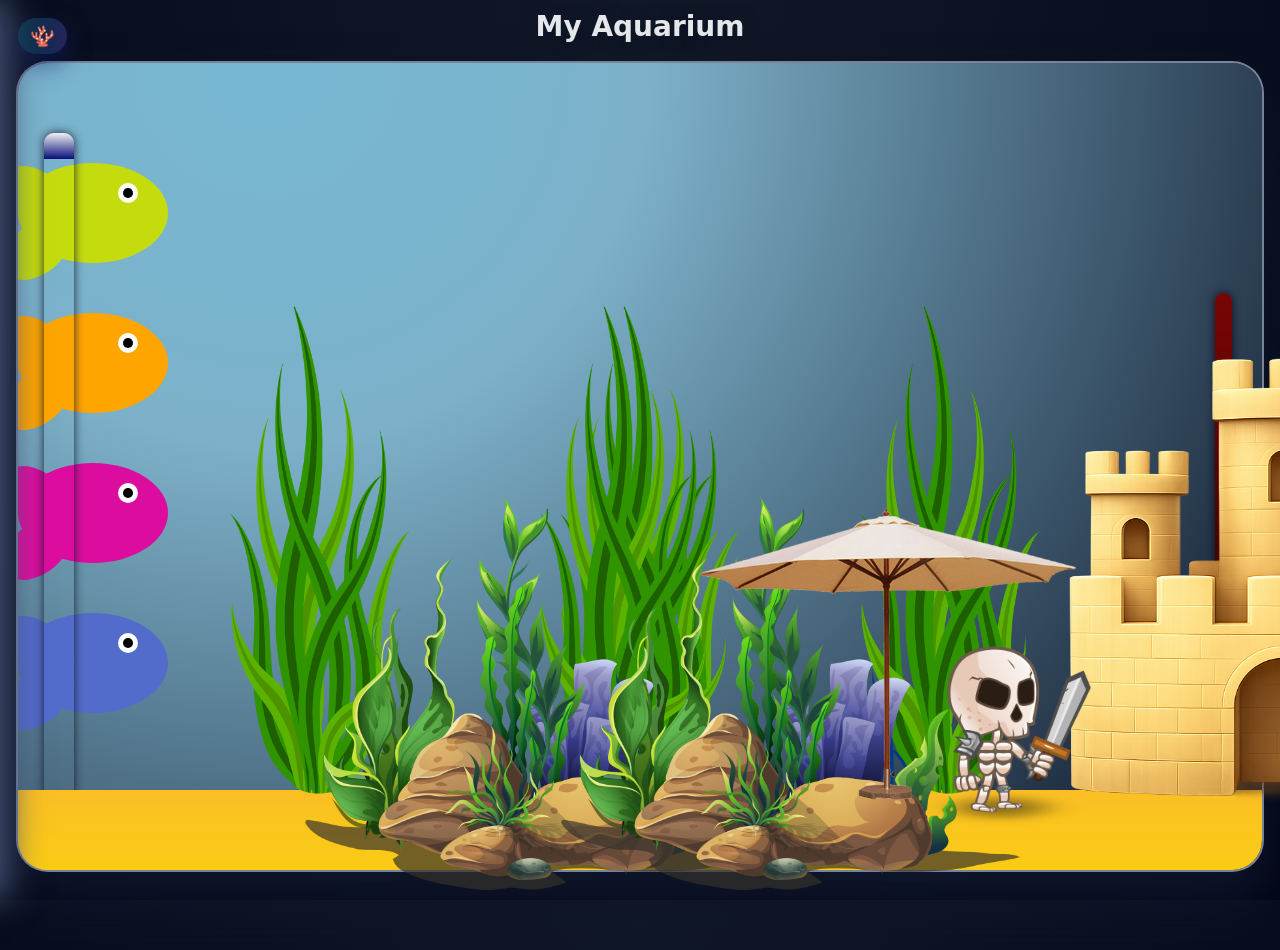
<file: index.html>
<!DOCTYPE html>
<html lang="en">
<head>
  <meta charset="UTF-8" />
  <title>My Aquarium</title>
  <link rel="stylesheet" href="styles.css" />
</head>

<body>

  <button class="menu-toggle" id="menu-toggle">🪸</button>

  <h1 class="app-title">My Aquarium</h1>

  <div class="aquarium-wrapper">
    <div class="aquarium" id="aquarium">
      <div class="water"></div>


      <div class="water-dirt" id="water-dirt"></div>


      <div id="fish-container">


  <div class="fish1" style="top: 400px; animation-delay: 0s;">
    <div class="fish1-body">
      <div class="eye"><div class="pupil"></div></div>
    </div>
    <div class="fin1"></div>
    <div class="fin fin-bottom1"></div>
  </div>

  <div class="fish" style="top: 250px; animation-delay: 0s;">
    <div class="fish-body">
      <div class="eye"><div class="pupil"></div></div>
    </div>
    <div class="fin"></div>
    <div class="fin fin-bottom"></div>
  </div>



  <div class="fish2" style="top: 100px; animation-delay: 0s;">
    <div class="fish-body2">
      <div class="eye"><div class="pupil"></div></div>
    </div>
    <div class="fin2"></div>
    <div class="fin fin-bottom2"></div>
  </div>



  <div class="fish3" style="top: 550px; animation-delay: 0s;">
    <div class="fish-body3">
      <div class="eye"><div class="pupil"></div></div>
    </div>
    <div class="fin3"></div>
    <div class="fin fin-bottom3"></div>
  </div>



  <div class="fish4" style="top: 750px; animation-delay: 0s;">
    <div class="fish-body4">
      <div class="eye"><div class="pupil"></div></div>
    </div>
    <div class="fin4"></div>
    <div class="fin fin-bottom4"></div>
  </div>
 


      <div id="bubbles-container"></div>

      <div class="heater" id="heater-icon">
        <div class="heater-bulb"></div>
      </div>

      <div class="filter" id="filter-icon">
        <div class="filter-top"></div>
        <div class="filter-bubbles"></div>
      </div>

      <div class="decor sand"></div>
    </div>
  </div>


  <img class="seaweed seaweed-left" src="seaweed2.png" alt="seaweed">
<img class="seaweed seaweed-right" src="seaweed2.png" alt="seaweed">
<img class="seaweed seaweed-left1" src="seaweed2.png" alt="seaweed">
<img class="seaweed seaweed-right1" src="seaweed2.png" alt="seaweed">
<img  class="castle" src="castle_cropped.png" alt="castle">
<img  class="seaweed1" src="foto1.png" alt="seaweed">
<img  class="seaweed2" src="foto1.png" alt="seaweed">
<img class="knight"  src="knight .png" alt="knight ">
<img  class="umbrella" src="umbrella.png" alt="umbrella">



  <div class="side-panel-backdrop" id="side-panel-backdrop"></div>

  <aside class="side-panel" id="side-panel">

    <div class="panel-header">
      <span>Aquarium Control Hub</span>
      <button id="close-panel-btn" class="close-panel-btn">✕</button>
    </div>

    <section class="panel-section">
      <h2>Light & Ambience</h2>

      <p>Mode: <span id="day-night-label">Day</span></p>
      <div class="mode-buttons">
        <button class="mode-dn" data-mode="day">Day</button>
        <button class="mode-dn" data-mode="night">Night</button>
      </div>

      <p>Lights: <span id="light-status">On</span></p>
      <button id="toggle-light-btn">Turn Lights Off</button>


      <p class="small-label">Simulation Time: <span id="time-display">--:--</span></p>
    </section>

    <section class="panel-section">
      <h2>Water Conditions</h2>
      <p>Temperature: <span id="temp-value">24</span> °C</p>
      <p>Heater: <span id="heater-status">Off</span></p>

          <p>
        <label for="temp1">Temperature </label>
        <input type="range" id="temp1" name="temp1" min="22" max="28" step="0.1" value="22" />
        </p>

      <datalist id="values">
        <option label="22"></option>
        <option label="23"></option>
        <option label="24"></option>
        <option label="25"></option>
        <option label="26"></option>
        <option label="27"></option>
        <option label="28"></option>
          </datalist>


    </section>

    <section class="panel-section">
      <h2>Tank Cleanliness</h2>
      <p>Cleanliness: <span id="cleanliness-value">100</span>%</p>
      <p>Filter: <span id="filter-status">Off</span></p>
    </section>

    <section class="panel-section">
      <h2>Feeding System</h2>

      <button id="feed-button">Feed Fish</button>
      <p>Last Feeding: <span id="last-fed-label">—</span></p>

      <h3>Auto-Feeding</h3>

      <form id="feeding-form">
        <label>
          Time (HH:MM):
          <input id="feeding-time-input" type="time" required />
        </label>
        <button type="submit">Add Time</button>
      </form>

      <ul id="feeding-times-list"></ul>

    </section>

  </aside>


  <script src="main.js"></script>
</body>
</html>
</file>
<file: styles.css>
:root {
  --panel-bg: #000000;
  --text: #e5e7eb;

}

* {
  box-sizing: border-box;
  margin: 0;
  padding: 0;
}

body {
  font-family: system-ui, -apple-system, BlinkMacSystemFont, "SF Pro Text",
    sans-serif;
  background: radial-gradient(circle at top, #111827, #020617);
  color: var(--text);
  height: 100vh;
  overflow: hidden;
  display: flex;
  flex-direction: column;
  align-items: center;
}

.app-title {
  margin-top: 10px;
  margin-bottom: 8px;
  font-size: 28px;
  text-align: center;
  text-shadow: 0 0 16px rgba(15, 23, 42, 0.8);
}

/* night */

body.night .aquarium {
  filter: brightness(0.65);
}

body.lights-off .aquarium {
  filter: brightness(0.3) contrast(1.1);
}

/* bottom menu  */

.menu-toggle {
  position: absolute;
  left: 18px;
  top: 14px;
  z-index: 30;
  border: none;
  border-radius: 999px;
  padding: 6px 12px;
  background: linear-gradient(to right, #0b7ac0);
  color: #f9fafb;
  font-size: 20px;
  cursor: pointer;
  box-shadow: 0 10px 25px rgba(18, 34, 103, 0.6);
}

/* Обёртка аквариума */

.aquarium-wrapper {
  flex: 1;
  width: 100%;
  display: flex;
  justify-content: center;
  align-items: stretch;
  padding: 10px 16px 18px;
}

.aquarium {
  position: relative;
  width: 100%;
  max-width: 2200px;
  height: calc(100% - 10px);
  min-height: 420px;
  border-radius: 32px;
  overflow: hidden;
  border: 2px solid rgba(148, 163, 184, 0.7);
  box-shadow: 0 30px 50px rgba(15, 23, 42, 0.9);
  background: #343a54;
}

.water {
  position: absolute;
  inset: 0;
  background: radial-gradient(circle at 20% 0%, #78bad6 0%, #7eb3cb 30%, #0f172a 95%);
  opacity: 0.98;
}

.water-dirt {
  position: absolute;
  inset: 0;
  pointer-events: none;
}


/* Dekaration */

.decor {
  position: absolute;
  bottom: 0;
}

.sand {
  width: 100%;
  height: 80px;
  background: linear-gradient(to top, #facc15, #fbbf24);
}


/* Нагреватель (термометр условный) */

.heater {
  position: absolute;
  right: 30px;
  top: 230px;
  width: 17px;
  height: 600px;
  border-radius: 10px;
  background: linear-gradient(to bottom, #790505, #000000);
  box-shadow: 0 0 8px rgba(5, 9, 21, 0.9);
  display: flex;
  justify-content: center;
  align-items: flex-end;
  padding-bottom: 8px;
}

.heater-bulb {
  width: 18px;
  height: 18px;
  border-radius: 50%;
  background: #ffffff;
  box-shadow: 0 0 6px #ffffff;
  opacity: 0.4;
}

.heater.active .heater-bulb {
  background: #f97316;
  box-shadow: 0 0 12px rgba(249, 115, 22, 0.95);
  opacity: 1;
}

datalist {
  display: flex;
  flex-direction: column;
  justify-content: space-between;
  writing-mode: vertical-lr;
  width: 200px;
}

option {
  padding: 0;
}

input[type="range"] {
  width: 200px;
  margin: 0;
}

/* Filter */

.filter {
  position: absolute;
  left: 26px;
  top: 70px;
  width: 30px;
  height: 840px;
  border-radius: 10px;
  background: linear-gradient(to bottom, #0D1747);
  box-shadow: 0 0 10px rgba(15, 23, 42, 0.9);
  overflow: hidden;
}

.filter-top {
  height: 26px;
  background: linear-gradient(to bottom, #f1f1f1, #070e7a);
}

.filter-bubbles {
  position: absolute;
  left: 50%;
  top: 67px;
  width: 10px;
  height: 700px;
  transform: translateX(-50%);
  background-image: radial-gradient(circle, rgba(248, 250, 252, 0.8) 2px, transparent 3px);
  background-size: 8px 12px;
  background-position: 0 0;
  opacity: 0;
}

.filter.active .filter-bubbles {
  opacity: 0.8;
  animation: filter-bubble-move 20s linear infinite;
}

@keyframes filter-bubble-move {
  0% {
    background-position-y: 0;
  }
  100% {
    background-position-y: -24px;
  }
}


 /* Fish*/

/* Все рыбы плывут слева → направо */
.fish {
  width: 150px;
  height: 100px;
  position: absolute;
  animation: swim-right 20s linear infinite;
}

.fish1 {
  width: 100px;
  height: 70px;
  position: absolute;
  animation: swim-left 40s linear infinite;
}

.fish2 {
  width: 20px;
  height: 40px;
  position: absolute;
  animation: swim-left 35s linear infinite;
}

.fish3 {
  width: 20px;
  height: 40px;
  position: absolute;
  animation: swim-left 25s linear infinite;
}

.fish4 {
  width: 20px;
  height: 10px;
  position: absolute;
  animation: swim-left 45s linear infinite;
}

/* Анимация слева → направо */
@keyframes swim-right {
  0% {
    transform: translateX(-200px);
  }
  100% {
    transform: translateX(110vw);
  }
}
.fish-left {
  position: absolute;
  width: 150px;
  height: 100px;
  animation: swim-left 20s linear infinite;
}

/* справа → налево */
@keyframes swim-left {
  0% {
    transform: translateX(120vw) scaleX(-1);
  }
  100% {
    transform: translateX(-220px) scaleX(-1);
  }
}


/* Тело рыбы */
.fish-body {
  position: relative;
  background-color: orange;
  border-radius: 50%;
  width: 150px;
  height: 100px;
}

.fish1-body {
  position: relative;
  background-color: rgb(220, 13, 158);
  border-radius: 50%;
  width: 150px;
  height: 100px;
}

.fish-body2 {
  position: relative;
  background-color: rgb(196, 220, 13);
  border-radius: 50%;
  width: 150px;
  height: 100px;
}

.fish-body3 {
  position: relative;
  background-color: #536BCA;
  border-radius: 50%;
  width: 150px;
  height: 100px;
}

.fish-body4 {
  position: relative;
  background-color: #cbcb32;
  border-radius: 50%;
  width: 150px;
  height: 100px;
}
/* Глаз */
.eye {
  position: absolute;
  left: 100px;
  top: 20px;
  background-color: white;
  border-radius: 50%;
  width: 20px;
  height: 20px;
}

.pupil {
  background: black;
  width: 10px;
  height: 10px;
  border-radius: 50%;
  margin: 5px;
}

/* Плавники */

.fin {
  position: absolute;
  left: -20px;
  top: 10px;
  background-color: orange;
  border-radius: 50%;
  transform: rotate(40deg);
  width: 80px;
  height: 50px;
}


.fin1 {
  position: absolute;
  left: -20px;
  top: 10px;
  background-color: rgb(220, 13, 158);
  border-radius: 50%;
  transform: rotate(40deg);
  width: 80px;
  height: 50px;
}

.fin2 {
  position: absolute;
  left: -20px;
  top: 10px;
  background-color: rgb(196, 220, 13);
  border-radius: 50%;
  transform: rotate(40deg);
  width: 80px;
  height: 50px;
}

.fin3{
  position: absolute;
  left: -20px;
  top: 10px;
  background-color: #536BCA;
  border-radius: 50%;
  transform: rotate(40deg);
  width: 80px;
  height: 50px;
}

.fin4{
  position: absolute;
  left: -20px;
  top: 10px;
  background-color: #cbcb32;
  border-radius: 50%;
  transform: rotate(40deg);
  width: 80px;
  height: 50px;
}

.fin-bottom1 {
  top: 60px;
  transform: rotate(-40deg);
  background-color: rgb(220, 13, 158);
}

.fin-bottom2 {
  top: 60px;
  transform: rotate(-40deg);
  background-color: rgb(196, 220, 13);
}

.fin-bottom {
  top: 60px;
  transform: rotate(-40deg);
}

.fin-bottom3 {
  top: 60px;
  transform: rotate(-40deg);
  background-color: #536BCA;
}

.fin-bottom4 {
  top: 40px;
  transform: rotate(-40deg);
  background-color: #cbcb32;
}

/* Пузырьки */

#bubbles-container {
  position: absolute;
  inset: 0;
  overflow: hidden;
}

.bubble {
  position: absolute;
  bottom: 0;
  width: 8px;
  height: 8px;
  border-radius: 50%;
  border: 1px solid rgba(255, 255, 255, 0.7);
  background: rgba(248, 250, 252, 0.2);
  animation: bubble-rise 70s linear infinite;
}

@keyframes bubble-rise {
  0% {
    transform: translateY(0) scale(1.5);
    opacity: 0;
  }
  20% {
    opacity: 1;
  }
  100% {
    transform: translateY(-960px) scale(1.1);
    opacity: 0;
  }
}

/* Частицы корма */

.food {
  position: absolute;
  width: 6px;
  height: 6px;
  border-radius: 60%;
  background: #facc15;
  box-shadow: 0 0 4px rgba(250, 204, 21, 0.85);
  animation: food-fall 6s linear forwards;
}

@keyframes food-fall {
  0% {
    transform: translateY(0);
    opacity: 1;
  }
  100% {
    transform: translateY(340px);
    opacity: 0;
  }
}

/* Боковая панель */

.side-panel-backdrop {
  position: fixed;
  inset: 0;
  background: rgba(5, 26, 39, 0.7);
  opacity: 0;
  pointer-events: none;
  transition: opacity 0.5s ease;
  z-index: 35;
}

.side-panel-backdrop.open {
  opacity: 1;
  pointer-events: auto;
}

.side-panel {
  position: fixed;
  top: 0;
  left: 0;
  width: 310px;
  max-width: 80vw;
  height: 100%;
  background: var(--panel-bg);
  box-shadow: 12px 0 30px rgba(69, 83, 117, 0.9);
  padding: 16px 14px;
  display: flex;
  flex-direction: column;
  gap: 10px;
  transform: translateX(-100%);
  transition: transform 0.2s ease;
  z-index: 40;
}

.side-panel.open {
  transform: translateX(0);
}

.panel-header {
  display: flex;
  justify-content: space-between;
  align-items: center;
  margin-bottom: 6px;
  font-weight: 600;
}

.close-panel-btn {
  border: none;
  border-radius: 999px;
  padding: 4px 8px;
  background: #111827;
  color: #e5e7eb;
  cursor: pointer;
}

/* Секции панели */

.panel-section {
  border-radius: 16px;
  padding: 10px 12px;
  background: rgba(3, 19, 53, 0.96);
  border: 1px solid rgba(34, 30, 54, 0.7);
  font-size: 14px;
}

.panel-section h2 {
  font-size: 16px;
  margin-bottom: 6px;
}

.panel-section h3 {
  font-size: 14px;
  margin-top: 8px;
  margin-bottom: 4px;
}

.panel-section p {
  margin-bottom: 4px;
  color: var(--muted);
}

.small-label {
  font-size: 12px;
  color: var(--muted);
  margin-top: 4px;
}

/* Кнопки и формы */

button,
input {
  font: inherit;
}

button {
  border-radius: 1000px;
  border: none;
  padding: 6px 12px;
  margin-top: 4px;
  cursor: pointer;
  background: linear-gradient(to right, #033247, #24255c);
  color: #f9fafb;
  font-size: 13px;
  box-shadow: 0 10px 22px rgba(34, 90, 210, 0.45);
  transition: transform 0.1s ease, box-shadow 0.1s ease, opacity 0.1s ease;
}

button:hover {
  transform: translateY(-1px);
  box-shadow: 0 12px 24px rgba(27, 6, 92, 0.7);
}

button:disabled {
  opacity: 0.6;
  cursor: default;
  transform: none;
  box-shadow: none;
}

/* спец-кнопки */

.mode-buttons {
  display: flex;
  gap: 6px;
  margin-top: 4px;
  flex-wrap: wrap;
}

.mode-dn {
  padding-inline: 10px;
  font-size: 12px;
}

.light-controls {
  display: flex;
  flex-wrap: wrap;
  gap: 6px;
  align-items: center;
  margin-top: 4px;
}

.light-btn {
  padding-inline: 10px;
  font-size: 12px;
  font-size: 23px;
}

#feeding-form {
  display: flex;
  flex-direction: column;
  gap: 4px;
  margin-top: 4px;
}

#feeding-form input[type="time"] {
  padding: 4px 8px;
  border-radius: 8px;
  border: 1px solid rgba(23, 38, 60, 0.8);
  background: #020617;
  color: var(--text);
}

#feeding-times-list {
  list-style: none;
  margin-top: 4px;
  max-height: 130px;
  overflow-y: auto;
}

#feeding-times-list li {
  display: flex;
  justify-content: space-between;
  align-items: center;
  padding: 4px 6px;
  border-radius: 8px;
  background: rgba(38, 48, 74, 0.96);
  border: 1px solid rgba(43, 82, 144, 0.6);
  margin-bottom: 4px;
  font-size: 15px;
}

.remove-time-btn {
  padding: 2px 8px;
  font-size: 11px;
  box-shadow: none;
}

/* Адаптив */

@media (max-width: 600px) {
  .app-title {
    font-size: 22px;
    margin-top: 12px;
  }

  .aquarium-wrapper {
    padding-inline: 6px;
  }

  .aquarium {
    border-radius: 22
  }
}
.seaweed {
  position: absolute;
  bottom: 100px;
  width: 300px;
  height: 500px;
  opacity: 10;
  animation: seaweed-move 20s ease-in-out infinite;
}

.seaweed-left {
  left: 170px;
}
.seaweed-left1 {
  left: 500px;
}

.seaweed-right {
  right: 180px;
}
.seaweed-right1 {
  right: 500px;
}

@keyframes seaweed-move {
  0%   { transform: rotate(0.5deg); }
  50%  { transform: rotate(0deg); }
  100% { transform: rotate(0.5deg); }
}
 .castle{
  position: absolute;
  bottom: -50px;
  width: auto;
  height: 700px;
  opacity: 10;
  left: 760px;
 }
.seaweed1 {
  position: absolute;
  bottom: 10px;
  width: auto;
  height: 400px;
  opacity: 1;
  left: 305px;

}

.seaweed2 {
  position: absolute;
  bottom: 10px;
  width: auto;
  height: 400px;
  opacity: 1;
  right: 260px;


}
.knight{
  position: absolute;
  bottom: 70px;
  width: auto;
  height: 200px;
  opacity: 1;
  left: 880px;
}
.umbrella{
  position: absolute;
  bottom: 100px;
  width: auto;
  height: 300px;
  opacity: 1;
  left: 700px;
}
</file>
